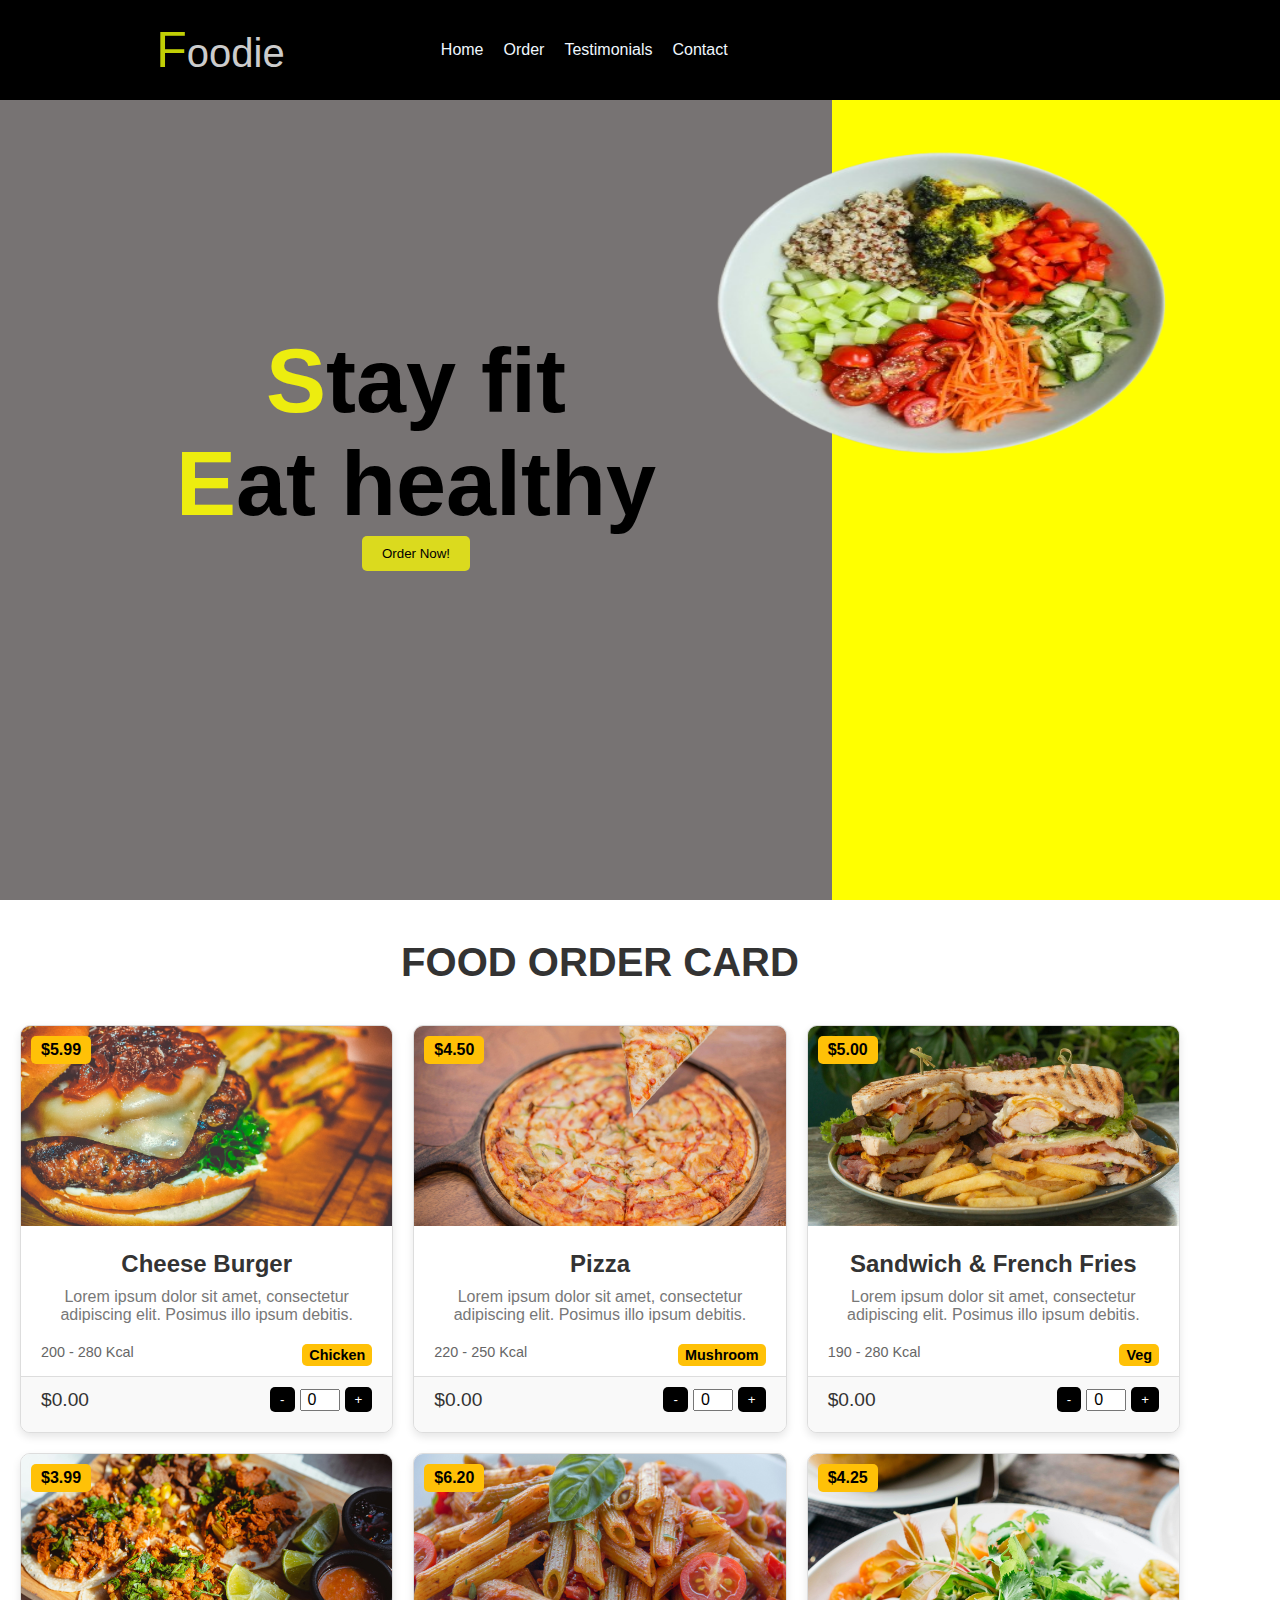
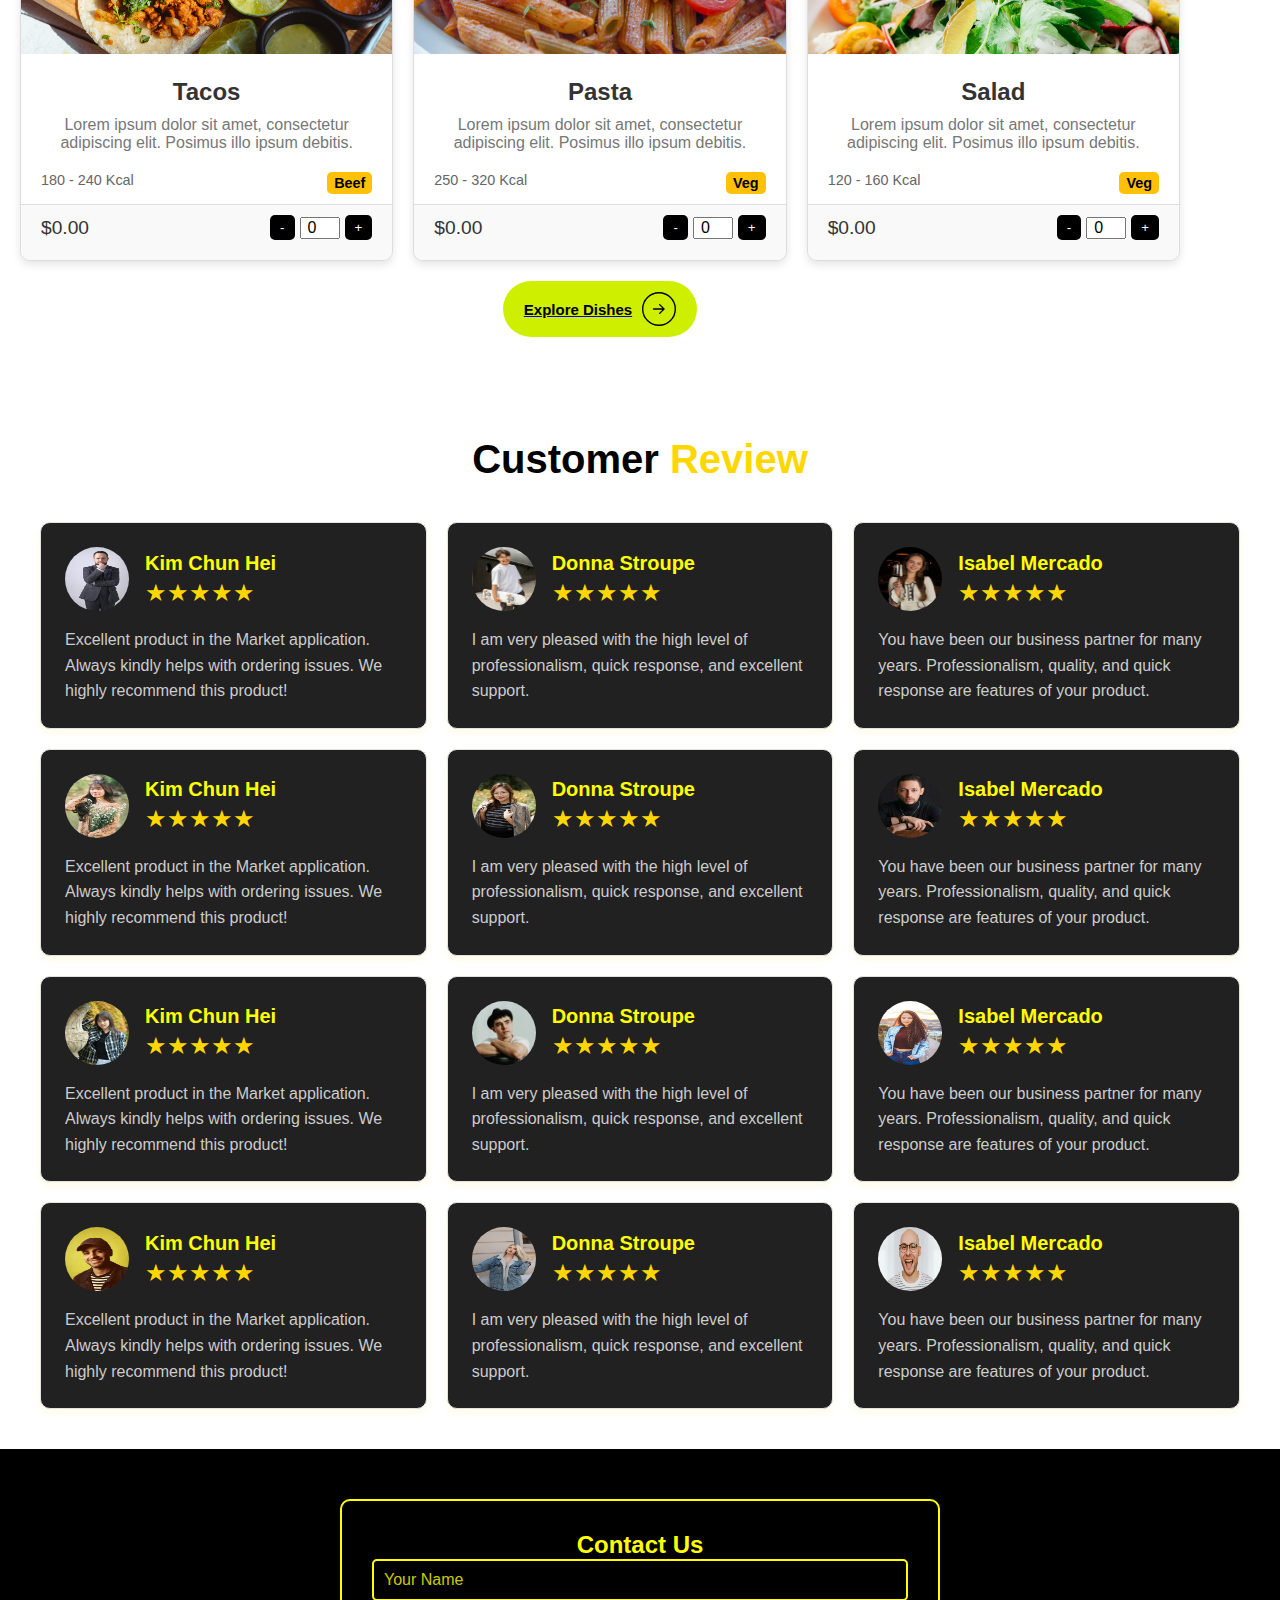
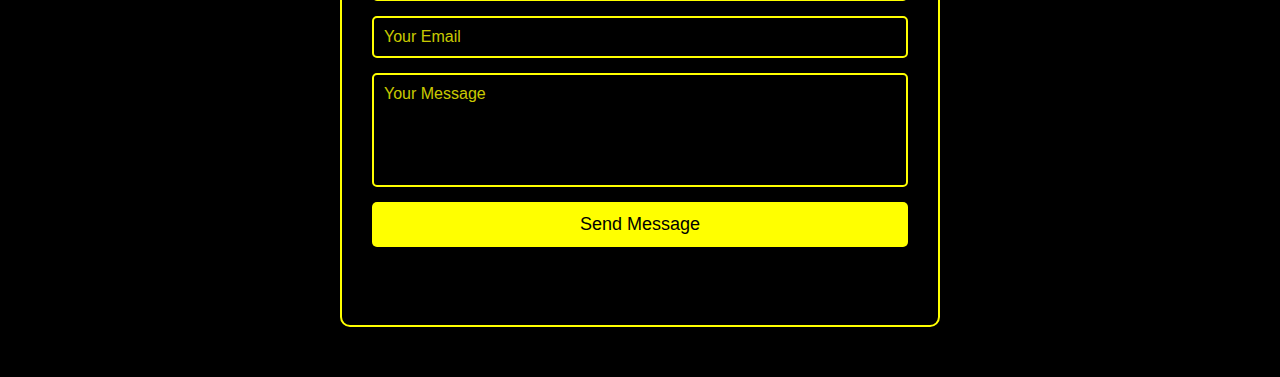
<file: index.html>
<!DOCTYPE html>
<html lang="en">
<head>
    <meta charset="UTF-8">
    <meta name="viewport" content="width=device-width, initial-scale=1.0">
    <title>Foodie</title>
    <link rel="stylesheet" href="style.css">
    <link rel="stylesheet" href="https://cdnjs.cloudflare.com/ajax/libs/font-awesome/6.6.0/css/all.min.css" integrity="sha512-Kc323vGBEqzTmouAECnVceyQqyqdsSiqLQISBL29aUW4U/M7pSPA/gEUZQqv1cwx4OnYxTxve5UMg5GT6L4JJg==" crossorigin="anonymous" referrerpolicy="no-referrer" />
    <link rel="stylesheet" href="https://cdnjs.cloudflare.com/ajax/libs/animate.css/4.1.1/animate.min.css" />
    <script src="https://code.jquery.com/jquery-3.7.1.min.js"></script>
</head>
<body>
    <nav>
            <div class="logo">Foodie</div>
            <ul class="nav-links">
                <li><a href="#home">Home</a></li>
                <li><a href="#order">Order</a></li>
                <li><a href="#customer-reviews">Testimonials</a></li>
                <li><a href="#contact">Contact</a></li>
            </ul>
            <ul class="social-links">
                <li><a href="https://www.facebook.com/profile.php?id=61554724457744&mibextid=ZbWKwL"><i class="fa-brands fa-facebook-f"></i></a></li>
                <li><a href="https://github.com/ashuu03449"><i class="fa-brands fa-github"></i></a></li>
                <li><a href="https://www.instagram.com/ashu24415/profilecard/?igsh=MTh5NHY2MnVzYWllcA=="><i class="fa-brands fa-instagram"></i></a></li>
            </ul>
        </nav>
    <div class="main" id="home">
        
      <div class="left animate__animated animate__slideInUp">
        <h1 class="animate__animated animate__zoomIn animate__delay-1s">Stay fit</h1>
        <h1 class="animate__animated animate__zoomIn animate__delay-1s">Eat healthy</h1>
        <button class="btn animate__animated animate__zoomIn animate__delay-1s">Order Now!</button>

      </div>
      <div class="right animate__animated animate__zoomIn animate__delay-1s">
    <img src="./dishong.png"  data-tilt>

      </div>
        
   
</div>



<section class="food-order-section" id="order">
    <h1>FOOD ORDER CARD</h1>
    <div class="food-card-container">
        <!-- Card 1 -->
        <div class="food-card">
            <img src="./cheese burger.jpg" alt="Cheese Burger">
            <div class="price-tag">$5.99</div>
            <h3>Cheese Burger</h3>
            <p>Lorem ipsum dolor sit amet, consectetur adipiscing elit. Posimus illo ipsum debitis.</p>
            <div class="kcal-info">
                <span>200 - 280 Kcal</span>
                <span class="category">Chicken</span>
            </div>
            <div class="price-section">
                <span>$0.00</span>
                <div class="quantity-controls">
                    <button>-</button>
                    <input type="number" value="0" min="0">
                    <button>+</button>
                </div>
            </div>
        </div>

        <!-- Card 2 -->
        <div class="food-card">
            <img src="./burger.jpg" alt="Pizza">
            <div class="price-tag">$4.50</div>
            <h3>Pizza</h3>
            <p>Lorem ipsum dolor sit amet, consectetur adipiscing elit. Posimus illo ipsum debitis.</p>
            <div class="kcal-info">
                <span>220 - 250 Kcal</span>
                <span class="category">Mushroom</span>
            </div>
            <div class="price-section">
                <span>$0.00</span>
                <div class="quantity-controls">
                    <button>-</button>
                    <input type="number" value="0" min="0">
                    <button>+</button>
                </div>
            </div>
        </div>

        <!-- Card 3 -->
        <div class="food-card">
            <img src="./sandwich.jpg" alt="Sandwich & French Fries">
            <div class="price-tag">$5.00</div>
            <h3>Sandwich & French Fries</h3>
            <p>Lorem ipsum dolor sit amet, consectetur adipiscing elit. Posimus illo ipsum debitis.</p>
            <div class="kcal-info">
                <span>190 - 280 Kcal</span>
                <span class="category">Veg</span>
            </div>
            <div class="price-section">
                <span>$0.00</span>
                <div class="quantity-controls">
                    <button>-</button>
                    <input type="number" value="0" min="0">
                    <button>+</button>
                </div>
            </div>
        </div>

        <!-- Card 4 -->
        <div class="food-card">
            <img src="./tacos1.jpg" alt="Tacos">
            <div class="price-tag">$3.99</div>
            <h3>Tacos</h3>
            <p>Lorem ipsum dolor sit amet, consectetur adipiscing elit. Posimus illo ipsum debitis.</p>
            <div class="kcal-info">
                <span>180 - 240 Kcal</span>
                <span class="category">Beef</span>
            </div>
            <div class="price-section">
                <span>$0.00</span>
                <div class="quantity-controls">
                    <button>-</button>
                    <input type="number" value="0" min="0">
                    <button>+</button>
                </div>
            </div>
        </div>

        <!-- Card 5 -->
        <div class="food-card">
            <img src="./pasta.jpg" alt="Pasta">
            <div class="price-tag">$6.20</div>
            <h3>Pasta</h3>
            <p>Lorem ipsum dolor sit amet, consectetur adipiscing elit. Posimus illo ipsum debitis.</p>
            <div class="kcal-info">
                <span>250 - 320 Kcal</span>
                <span class="category">Veg</span>
            </div>
            <div class="price-section">
                <span>$0.00</span>
                <div class="quantity-controls">
                    <button>-</button>
                    <input type="number" value="0" min="0">
                    <button>+</button>
                </div>
            </div>
        </div>

        <!-- Card 6 -->
        <div class="food-card">
            <img src="./salid.jpg" alt="Salad">
            <div class="price-tag">$4.25</div>
            <h3>Salad</h3>
            <p>Lorem ipsum dolor sit amet, consectetur adipiscing elit. Posimus illo ipsum debitis.</p>
            <div class="kcal-info">
                <span>120 - 160 Kcal</span>
                <span class="category">Veg</span>
            </div>
            <div class="price-section">
                <span>$0.00</span>
                <div class="quantity-controls">
                    <button>-</button>
                    <input type="number" value="0" min="0">
                    <button>+</button>
                </div>
            </div>
        </div>
    </div>
    <a href="./ordercards.html">
<button class="dishbtn">
  <span>Explore Dishes</span>
  <svg
    xmlns="http://www.w3.org/2000/svg"
    fill="none"
    viewBox="0 0 74 74"
    height="34"
    width="34"
  >
    <circle stroke-width="3" stroke="black" r="35.5" cy="37" cx="37"></circle>
    <path
      fill="black"
      d="M25 35.5C24.1716 35.5 23.5 36.1716 23.5 37C23.5 37.8284 24.1716 38.5 25 38.5V35.5ZM49.0607 38.0607C49.6464 37.4749 49.6464 36.5251 49.0607 35.9393L39.5147 26.3934C38.9289 25.8076 37.9792 25.8076 37.3934 26.3934C36.8076 26.9792 36.8076 27.9289 37.3934 28.5147L45.8787 37L37.3934 45.4853C36.8076 46.0711 36.8076 47.0208 37.3934 47.6066C37.9792 48.1924 38.9289 48.1924 39.5147 47.6066L49.0607 38.0607ZM25 38.5L48 38.5V35.5L25 35.5V38.5Z"
    ></path>
  </svg>
</button>

    </a>
</section >
    <section id="customer-reviews" class="customer-reviews-section">
        <h2 class="customer-reviews-title">Customer <span>Review</span></h2>
    
        <div class="customer-reviews-grid">
            <div class="review-card">
                <div class="reviewer-info">
                    <img src="b6.jpg" alt="Customer Image" class="reviewer-image">
                    <div>
                        <h4 class="reviewer-name">Kim Chun Hei</h4>
                        <div class="review-stars">
                            &#9733;&#9733;&#9733;&#9733;&#9733;
                        </div>
                    </div>
                </div>
                <p class="review-text">Excellent product in the Market application. Always kindly helps with ordering issues. We highly recommend this product!</p>
            </div>
    
            <div class="review-card">
                <div class="reviewer-info">
                    <img src="b5.jpg" alt="Customer Image" class="reviewer-image">
                    <div>
                        <h4 class="reviewer-name">Donna Stroupe</h4>
                        <div class="review-stars">
                            &#9733;&#9733;&#9733;&#9733;&#9733;
                        </div>
                    </div>
                </div>
                <p class="review-text">I am very pleased with the high level of professionalism, quick response, and excellent support.</p>
            </div>
    
            <div class="review-card">
                <div class="reviewer-info">
                    <img src="./g6.jpg" alt="Customer Image" class="reviewer-image">
                    <div>
                        <h4 class="reviewer-name">Isabel Mercado</h4>
                        <div class="review-stars">
                            &#9733;&#9733;&#9733;&#9733;&#9733;
                        </div>
                    </div>
                </div>
                <p class="review-text">You have been our business partner for many years. Professionalism, quality, and quick response are features of your product.</p>
            </div>
            <div class="review-card">
                <div class="reviewer-info">
                    <img src="./g5.jpg" alt="Customer Image" class="reviewer-image">
                    <div>
                        <h4 class="reviewer-name">Kim Chun Hei</h4>
                        <div class="review-stars">
                            &#9733;&#9733;&#9733;&#9733;&#9733;
                        </div>
                    </div>
                </div>
                <p class="review-text">Excellent product in the Market application. Always kindly helps with ordering issues. We highly recommend this product!</p>
            </div>
    
            <div class="review-card">
                <div class="reviewer-info">
                    <img src="g4.jpg" alt="Customer Image" class="reviewer-image">
                    <div>
                        <h4 class="reviewer-name">Donna Stroupe</h4>
                        <div class="review-stars">
                            &#9733;&#9733;&#9733;&#9733;&#9733;
                        </div>
                    </div>
                </div>
                <p class="review-text">I am very pleased with the high level of professionalism, quick response, and excellent support.</p>
            </div>
    
            <div class="review-card">
                <div class="reviewer-info">
                    <img src="b4.jpg" alt="Customer Image" class="reviewer-image">
                    <div>
                        <h4 class="reviewer-name">Isabel Mercado</h4>
                        <div class="review-stars">
                            &#9733;&#9733;&#9733;&#9733;&#9733;
                        </div>
                    </div>
                </div>
                <p class="review-text">You have been our business partner for many years. Professionalism, quality, and quick response are features of your product.</p>
            </div>
            <div class="review-card">
                <div class="reviewer-info">
                    <img src="g3.jpg" alt="Customer Image" class="reviewer-image">
                    <div>
                        <h4 class="reviewer-name">Kim Chun Hei</h4>
                        <div class="review-stars">
                            &#9733;&#9733;&#9733;&#9733;&#9733;
                        </div>
                    </div>
                </div>
                <p class="review-text">Excellent product in the Market application. Always kindly helps with ordering issues. We highly recommend this product!</p>
            </div>
    
            <div class="review-card">
                <div class="reviewer-info">
                    <img src="b3.jpg" alt="Customer Image" class="reviewer-image">
                    <div>
                        <h4 class="reviewer-name">Donna Stroupe</h4>
                        <div class="review-stars">
                            &#9733;&#9733;&#9733;&#9733;&#9733;
                        </div>
                    </div>
                </div>
                <p class="review-text">I am very pleased with the high level of professionalism, quick response, and excellent support.</p>
            </div>
    
            <div class="review-card">
                <div class="reviewer-info">
                    <img src="g2.jpg" alt="Customer Image" class="reviewer-image">
                    <div>
                        <h4 class="reviewer-name">Isabel Mercado</h4>
                        <div class="review-stars">
                            &#9733;&#9733;&#9733;&#9733;&#9733;
                        </div>
                    </div>
                </div>
                <p class="review-text">You have been our business partner for many years. Professionalism, quality, and quick response are features of your product.</p>
            </div>
            <div class="review-card">
                <div class="reviewer-info">
                    <img src="b2.jpg" alt="Customer Image" class="reviewer-image">
                    <div>
                        <h4 class="reviewer-name">Kim Chun Hei</h4>
                        <div class="review-stars">
                            &#9733;&#9733;&#9733;&#9733;&#9733;
                        </div>
                    </div>
                </div>
                <p class="review-text">Excellent product in the Market application. Always kindly helps with ordering issues. We highly recommend this product!</p>
            </div>
    
            <div class="review-card">
                <div class="reviewer-info">
                    <img src="./g1.jpg" alt="Customer Image" class="reviewer-image">
                    <div>
                        <h4 class="reviewer-name">Donna Stroupe</h4>
                        <div class="review-stars">
                            &#9733;&#9733;&#9733;&#9733;&#9733;
                        </div>
                    </div>
                </div>
                <p class="review-text">I am very pleased with the high level of professionalism, quick response, and excellent support.</p>
            </div>
    
            <div class="review-card">
                <div class="reviewer-info">
                    <img src="./b1.jpg" alt="Customer Image" class="reviewer-image">
                    <div>
                        <h4 class="reviewer-name">Isabel Mercado</h4>
                        <div class="review-stars">
                            &#9733;&#9733;&#9733;&#9733;&#9733;
                        </div>
                    </div>
                </div>
                <p class="review-text">You have been our business partner for many years. Professionalism, quality, and quick response are features of your product.</p>
            </div>
        </div>
    </section>

    <section id="contact">
        <div class="contact-container">
            <h2>Contact Us</h2>
            <form action="https://formsubmit.co/ashii14245@gmail.com" method="POST">
                <input type="text" name="name" placeholder="Your Name" required>
                <input type="email" name="email" placeholder="Your Email" required>
                <textarea name="message" rows="5" placeholder="Your Message" required></textarea>
                <input type="hidden" name="_captcha" value="false">
                <input type="hidden" name="_template" value="table">
                <input type="hidden" name="_next" value="https://tysm-ayesha-shakoors-projects.vercel.app/">
                <button type="submit" class="btn-submit">Send Message</button>
            </form>
    
            <ul class="social-links">
                <li><a href="https://www.facebook.com/profile.php?id=61554724457744&mibextid=ZbWKwL"><i class="fa-brands fa-facebook-f"></i></a></li>
                <li><a href="https://github.com/ashuu03449"><i class="fa-brands fa-github"></i></a></li>
                <li><a href="https://www.instagram.com/ashu24415/profilecard/?igsh=MTh5NHY2MnVzYWllcA=="><i class="fa-brands fa-instagram"></i></a></li>
            </ul>
        </div>
    </section>
    
            <script src="tilt.jquery.min.js"></script>
</body>
</html>
</file>
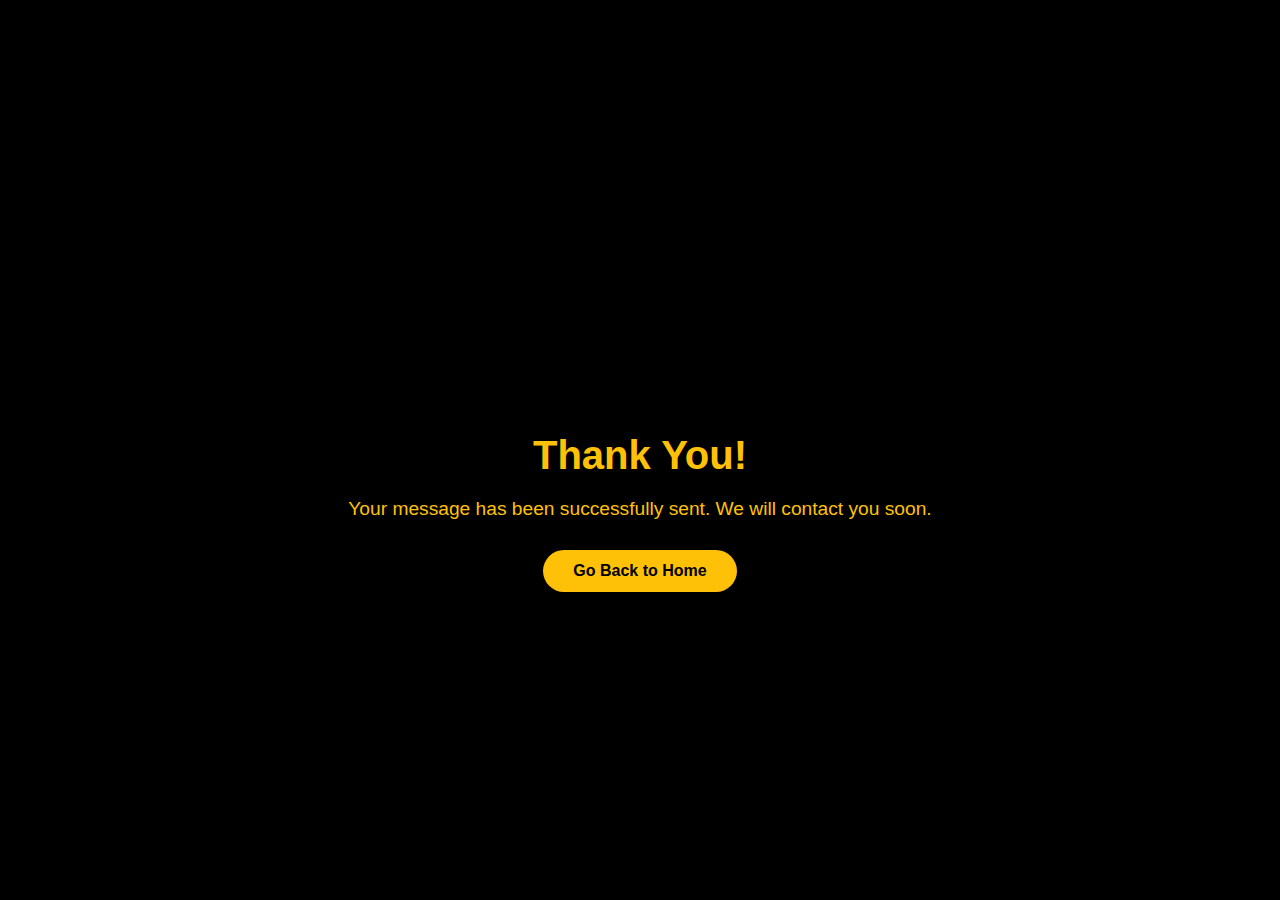
<file: ty.html>
<!DOCTYPE html>
<html lang="en">
<head>
    <meta charset="UTF-8">
    <meta name="viewport" content="width=device-width, initial-scale=1.0">
    <title>Thank You</title>
    <link rel="stylesheet" href="ty.css">
</head>
<body>
    <div class="thank-you-container">
        <div class="animation-wrapper">
            <svg class="checkmark" xmlns="http://www.w3.org/2000/svg" viewBox="0 0 52 52">
                <circle class="checkmark-circle" cx="26" cy="26" r="25" fill="none"/>
                <path class="checkmark-check" fill="none" d="M14.1 27.2l7.1 7.2 16.7-16.8"/>
            </svg>
        </div>
        <h1>Thank You!</h1>
        <p>Your message has been successfully sent. We will contact you soon.</p>
        <a href="index.html" class="home-btn">Go Back to Home</a>
    </div>
</body>
</html>
</file>
<file: ty.css>
/* Global Styles */
body {
    margin: 0;
    padding: 0;
    font-family: 'Arial', sans-serif;
    background-color: #000;
    display: flex;
    justify-content: center;
    align-items: center;
    height: 100vh;
    overflow: hidden;
}

/* Thank You Container */
.thank-you-container {
    text-align: center;
    color: #ffc107;
    animation: fadeIn 1s ease-in-out;
}

h1 {
    font-size: 2.5rem;
    margin: 20px 0;
}

p {
    font-size: 1.2rem;
    margin-bottom: 30px;
}

/* Button Styling */
.home-btn {
    display: inline-block;
    padding: 12px 30px;
    background-color: #ffc107;
    color: #000;
    text-decoration: none;
    font-weight: bold;
    border-radius: 25px;
    transition: background 0.3s;
}

.home-btn:hover {
    background-color: #e0ac05;
}

/* Checkmark Animation */
.animation-wrapper {
    margin-bottom: 20px;
}

.checkmark {
    width: 100px;
    height: 100px;
    stroke-width: 2;
    stroke: #ffc107;
    stroke-miterlimit: 10;
    fill: none;
    animation: scaleIn 0.5s ease-in-out;
}

.checkmark-circle {
    stroke-dasharray: 166;
    stroke-dashoffset: 166;
    animation: circleAnimation 0.6s linear forwards;
}

.checkmark-check {
    stroke-dasharray: 48;
    stroke-dashoffset: 48;
    animation: checkAnimation 0.4s 0.6s linear forwards;
}

/* Animations */
@keyframes fadeIn {
    0% {
        opacity: 0;
        transform: translateY(-10px);
    }
    100% {
        opacity: 1;
        transform: translateY(0);
    }
}

@keyframes scaleIn {
    0% {
        transform: scale(0.8);
    }
    100% {
        transform: scale(1);
    }
}

@keyframes circleAnimation {
    100% {
        stroke-dashoffset: 0;
    }
}

@keyframes checkAnimation {
    100% {
        stroke-dashoffset: 0;
    }
}
</file>
<file: style.css>
/* General Reset and Styling */
* {
    padding: 0;
    margin: 0;
    box-sizing: border-box;
    font-family: sans-serif;
}

body {
    width: 100%;
    height: 100%;
}

html {
    scroll-behavior: smooth;
  }
  
.main {
    width: 100%;
    height: 100vh;
    display: flex;
}

nav {
    width: 100%;
    height: 100px;
    display: flex;
    position: absolute;
    top: 0;
    left: 0;
    justify-content: space-evenly;
    align-items: center;
    background-color: #000;
}

nav .logo {
    font-size: 40px;
    font-weight: 500;
    color: #ccc;
}

nav .logo::first-letter {
    font-size: 50px;
    color: rgba(226, 242, 6, 0.856);
}

ul {
    list-style: none;
}

ul li a {
    text-decoration: none;
}

.nav-links {
    display: flex;
    align-items: center;
    gap: 20px;
    margin-right: 150px;
}

.social-links {
    display: flex;
    align-items: center;
    gap: 6px;
}

.social-links li a {
    font-size: 18px;
    background-color: black;
    padding: 10px 13px;
    border-radius: 50%;
    color: rgba(193, 193, 8, 0.849);
    transition: all 0.5s ease-in-out;
}

.social-links li a:hover {
    background-color: rgba(0, 0, 0, 0.5);
    color: rgb(173, 207, 23);
}

.nav-links li a {
    color: aliceblue;
}

.left {
    z-index: -1;
    width: 65%;
    height: auto;
    background-color: #352f2fac;
    display: flex;
    flex-direction: column;
    justify-content: center;
    align-items: center;
}

.left h1 {
    font-size: 90px;
}

.left h1::first-letter {
    color: rgba(255, 255, 0, 0.87);
}

.right {
    z-index: -1;
    width: 35%;
    height: auto;
    background-color: yellow;
}

.right img {
    width: 500px;
    height: 500px;
    margin-left: -140px;
    margin-top: 30px;
}

.btn {
    padding: 10px 20px;
    color: black;
    background-color: rgba(255, 255, 0, 0.737);
    border: none;
    transition: all 0.5s ease-in-out;
    border-radius: 5px;
}

.btn:hover {
    color: yellow;
    background-color: rgba(0, 0, 0, 0.5);
}
@media (min-width: 768px) and (max-width: 1250px) {
    /* Styles for devices between 768px and 1024px */
    .main {
        flex-direction: row;
        margin-top: 100px;
        height: calc(100vh - 70px);
    }
    nav {
        gap: 50px;
    }
    nav .logo{
        font-size: 30px;
    }
    nav .logo::first-letter{
        font-size: 33px;
    }
    .left, .right {
        width: 50%; /* Half-half width */
        text-align: center;
    }

    .left h1 {
        font-size: 60px; /* Slightly smaller text */
    }

    .right img {
        width: 80%; /* Adjust image size */
        height: auto; /* Maintain aspect ratio */
        margin-top: -60px;
        margin-left: -100px;
    }
}


/* Media Queries for Responsive Design */
@media (max-width: 768px) {
    .main {
        flex-direction: column; /* Stack the sections vertically */
        height: calc(100vh - 150px); /* Allow height to adjust */
        margin-bottom: 50px;
    }

    nav {
        flex-direction: column; /* Stack nav items vertically */
        height: 150px; /* Adjust height */
        padding: 10px; /* Add padding */
        gap: 12px;
    }
nav .logo{
    font-size: 24px;
    font-weight: bold;
}
nav .logo::first-letter{
 font-size: 28px;
}
    .nav-links {
        margin-right: 0; /* Remove margin */
        justify-content: center; /* Center nav links */
    }

  

    .left {
        width: 100%; /* Full width on mobile */
        padding: 20px; /* Add padding */
        text-align: center; /* Center align text */
       margin-top: 150px;
    }

    .left h1 {
        font-size: 40px; /* Adjust font size */
    }

    .right {
        width: 100%; /* Full width on mobile */

        text-align: center; /* Center align image */
    }

    .right img {
        width: 50%;
        height: 320px; /* Responsive image width */ /* Auto height */
        margin: -65px auto 0px auto;/* Remove left margin */
    }

    .btn {
        padding: 10px 15px; /* Adjust button padding */
    }
}
@media (max-width:1080px){
    .right img{
        margin-left: 10px;
    }
}

/* General Section Styles */
.customer-reviews-section {
    padding: 40px;
    background-color: white;
}

.customer-reviews-title {
    text-align: center;
    font-size: 2.5rem;
    font-weight: bold;
    color: black;
    margin-bottom: 40px;
}

.customer-reviews-title span {
    color: #FFD700; /* Yellow color for 'Review' */
}

/* Grid Layout */
.customer-reviews-grid {
    display: grid;
    grid-template-columns: 1fr;
    gap: 20px;
}

@media (min-width: 768px) {
    .customer-reviews-grid {
        grid-template-columns: 1fr 1fr;
    }
}

@media (min-width: 1024px) {
    .customer-reviews-grid {
        grid-template-columns: 1fr 1fr 1fr;
    }
}

/* Review Card Styles */
.review-card {
    background-color: rgb(34, 33, 33);
    padding: 24px;
    border: 1px solid #e2e2e2;
    border-radius: 10px;
    box-shadow: 0px 4px 8px rgba(237, 217, 1, 0.1);
    transition: transform 0.3s ease;
}

.review-card:hover {
    transform: translateY(-10px);
}

/* Reviewer Info (Image + Name + Stars) */
.reviewer-info {
    display: flex;
    align-items: center;
    margin-bottom: 16px;
}

.reviewer-image {
    border-radius: 50%;
    width: 64px;
    height: 64px;
    margin-right: 16px;
}

.reviewer-name {
    font-size: 1.25rem;
    font-weight: 600;
    color: yellow;
}

.review-stars {
    color: #FFD700; /* Yellow star color */
    font-size: 1.5rem;
    margin-top: 4px;
}

/* Review Text */
.review-text {
    color: #ccc;
    line-height: 1.6;
}

.food-order-section {
    max-width: 1200px;
    padding: 40px 20px;
    text-align: center;
}

.food-order-section h1 {
    font-size: 2.5rem;
    margin-bottom: 40px;
    color: #333;
}

.food-card-container {
    display: grid;
    grid-template-columns: repeat(auto-fit, minmax(300px, 1fr));
    gap: 20px;
}

.food-card {
    background-color: #fff;
    border: 1px solid #ddd;
    border-radius: 10px;
    overflow: hidden;
    position: relative;
    box-shadow: 0 4px 8px rgba(0, 0, 0, 0.1);
    transition: transform 0.3s ease;
}

.food-card:hover {
    transform: translateY(-10px);
}

.food-card img {
    width: 100%;
    height: 200px;
    object-fit: cover;
}

.price-tag {
    position: absolute;
    top: 10px;
    left: 10px;
    background-color: #ffc107; /* Yellow */
    color: #000; /* Black text */
    padding: 5px 10px;
    font-size: 1rem;
    font-weight: bold;
    border-radius: 5px;
}

.food-card h3 {
    font-size: 1.5rem;
    margin: 20px 0 10px;
    color: #333;
}

.food-card p {
    font-size: 1rem;
    color: #777;
    padding: 0 20px;
    margin-bottom: 20px;
}

.kcal-info {
    display: flex;
    justify-content: space-between;
    padding: 0 20px;
    margin-bottom: 10px;
}

.kcal-info span {
    font-size: 0.9rem;
    color: #666;
}

.kcal-info .category {
    background-color: #ffc107; /* Yellow */
    color: #000; /* Black text */
    padding: 3px 7px;
    border-radius: 5px;
    font-weight: bold;
}

.price-section {
    display: flex;
    justify-content: space-between;
    align-items: center;
    padding: 10px 20px 20px;
    background-color: #f9f9f9;
    border-top: 1px solid #ddd;
}

.price-section span {
    font-size: 1.2rem;
    color: #333;
}

.quantity-controls {
    display: flex;
    align-items: center;
}

.quantity-controls button {
    background-color: #000; /* Black */
    color: #fff;
    border: none;
    padding: 5px 10px;
    cursor: pointer;
    border-radius: 5px;
}

.quantity-controls input {
    width: 40px;
    text-align: center;
    margin: 0 5px;
    font-size: 1rem;
}
.dishbtn {
    cursor: pointer;
    font-weight: 700;
    transition: all 0.2s;
    padding: 10px 20px;
    border-radius: 100px;
    background: #cfef00;
    border: 1px solid transparent;
    display: flex;
    align-items: center;
    font-size: 15px;
    margin: 20px auto;
  }
  
  .dishbtn:hover {
    background: #c4e201;
  }
  
  .dishbtn > svg {
    width: 34px;
    margin-left: 10px;
    transition: transform 0.3s ease-in-out;
  }
  
  .dishbtn:hover svg {
    transform: translateX(5px);
  }
  
  .dishbtn:active {
    transform: scale(0.95);
  }
  
/* Responsive */
@media (max-width: 768px) {
    .food-order-section{
        margin-top: 210px;
    }
    .food-card-container {
        grid-template-columns: repeat(auto-fit, minmax(250px, 1fr));
    }
}

@media (max-width: 480px) {
    .food-card h3 {
        font-size: 1.2rem;
    }

    .food-card p {
        font-size: 0.9rem;
    }
}

/* General Styling for the Contact Section */
#contact {
    background-color: #000;
    color: yellow;
    padding: 50px 20px;
    text-align: center;
}

.contact-container {
    max-width: 600px;
    margin: 0 auto;
    padding: 30px;
    border: 2px solid yellow;
    border-radius: 10px;
}

/* Contact Form Styling */
form {
    display: flex;
    flex-direction: column;
    gap: 15px;
}

form input, form textarea {
    padding: 10px;
    font-size: 16px;
    border: 2px solid yellow;
    border-radius: 5px;
    background-color: black;
    color: yellow;
    resize: none;
}

form input::placeholder, form textarea::placeholder {
    color: rgba(255, 255, 0, 0.8);
}

form input:focus, form textarea:focus {
    outline: none;
    border-color: white;
}

/* Submit Button Styling */
.btn-submit {
    padding: 12px 20px;
    font-size: 18px;
    border: none;
    border-radius: 5px;
    background-color: yellow;
    color: black;
    cursor: pointer;
    transition: background-color 0.3s ease;
}

.btn-submit:hover {
    background-color: rgba(255, 255, 0, 0.8);
}

/* Social Links Styling */
.social-links {
    margin-top: 20px;
    display: flex;
    justify-content: center;
    gap: 15px;
}

.social-links li a {
    font-size: 24px;
    background-color: black;
    padding: 10px;
    border-radius: 50%;
    color: yellow;
    transition: all 0.3s ease;
}

.social-links li a:hover {
    background-color: yellow;
    color: black;
}

/* Responsive Design */
@media (max-width: 768px) {
    .contact-container {
        padding: 20px;
    }

    form input, form textarea {
        font-size: 14px;
    }

    .btn-submit {
        font-size: 16px;
        padding: 10px;
    }

    .social-links li a {
        font-size: 20px;
        padding: 8px;
    }
}

@media (min-width: 768px) and (max-width: 1024px) {
    .contact-container {
        padding: 25px;
    }

    form input, form textarea {
        font-size: 15px;
    }

    .btn-submit {
        font-size: 17px;
    }

    .social-links li a {
        font-size: 22px;
    }
}
</file>
